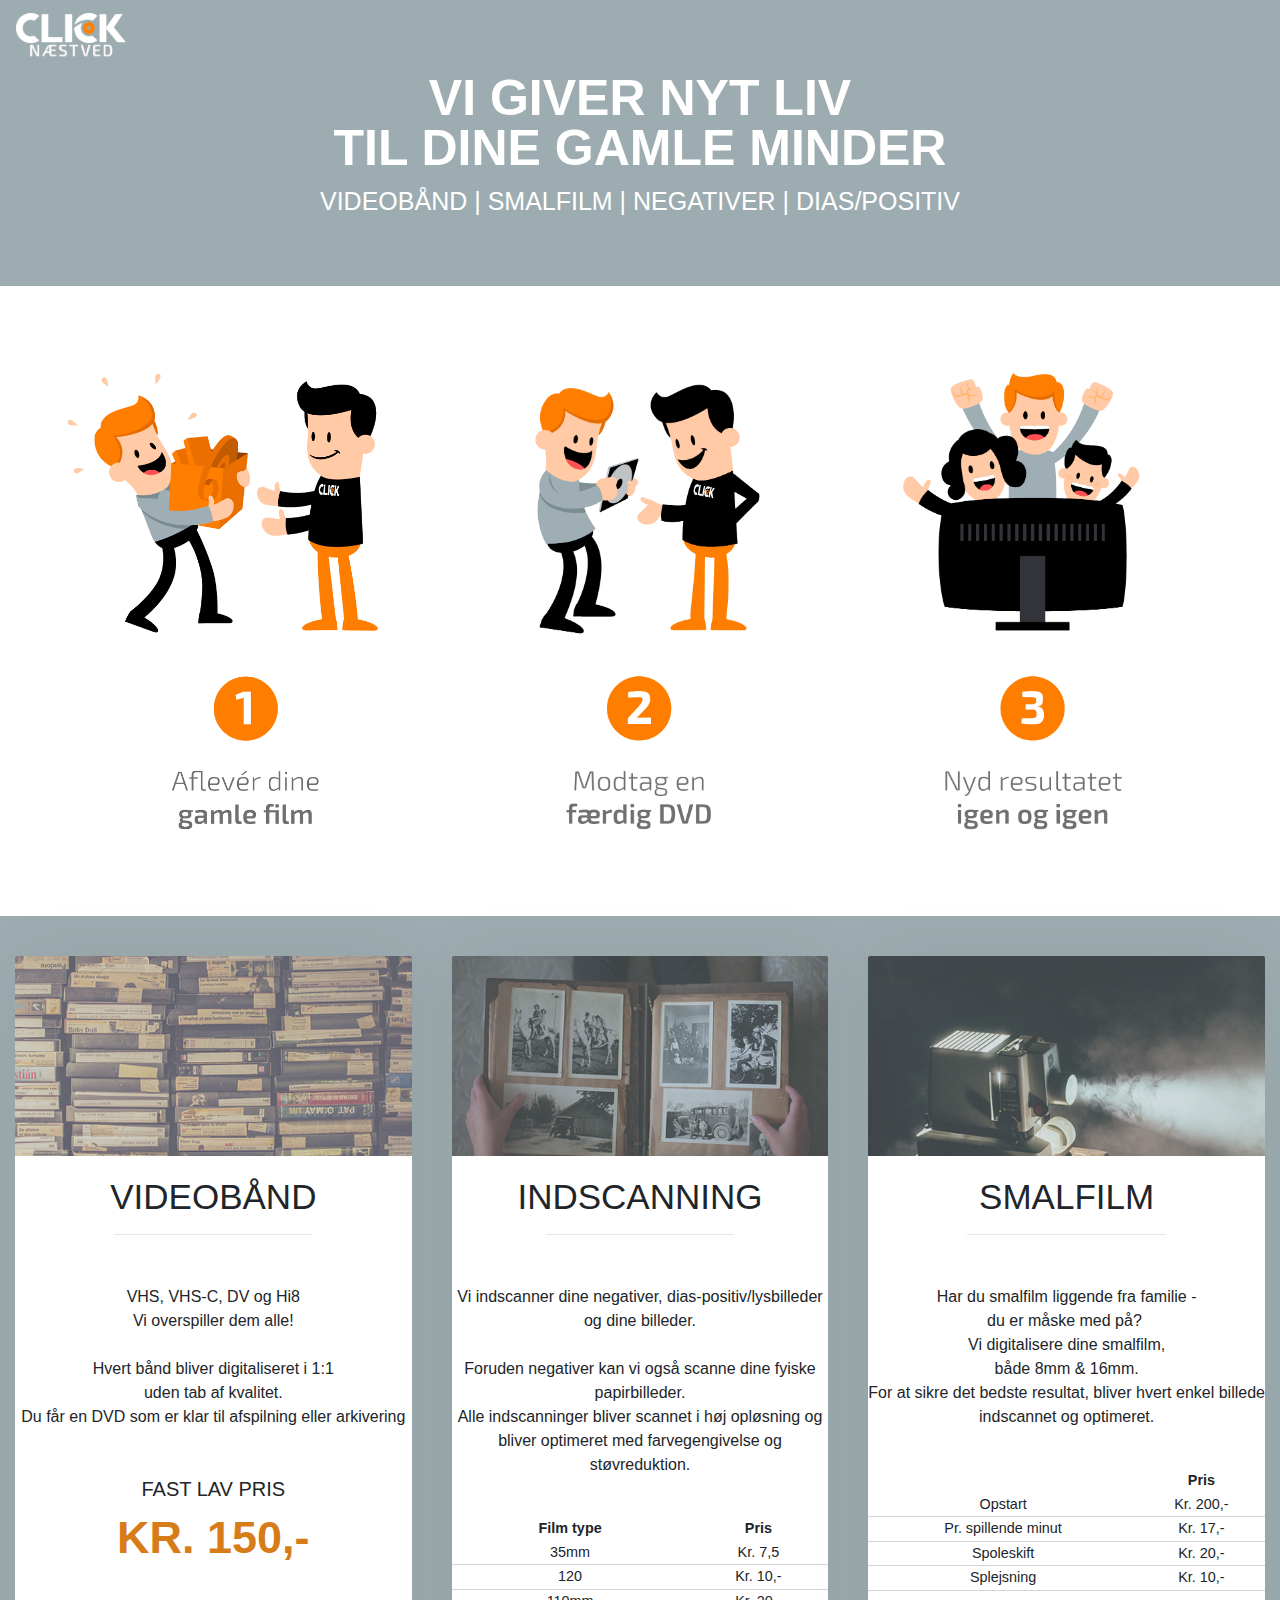
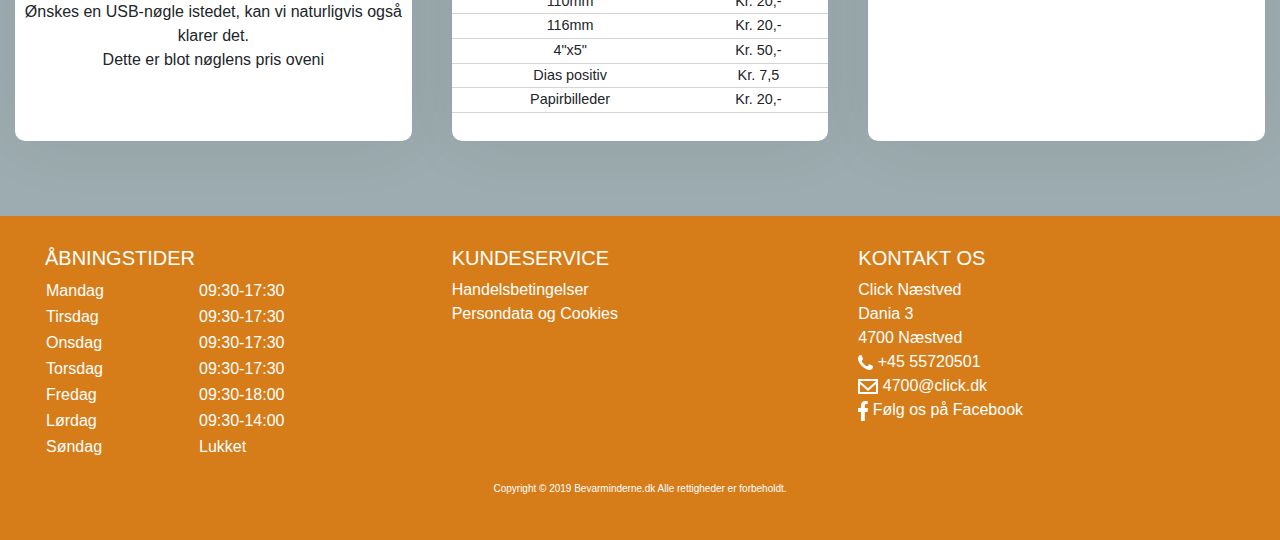
<file: index.html>
<!doctype html>
<html lang="en">
  <head>
    <!-- Required meta tags -->
    <meta charset="utf-8">
    <meta name="viewport" content="width=device-width, initial-scale=1, shrink-to-fit=no">
    <meta name="keywords" content="bevarminderne, bevar minderne, click næstved, click, click naestved, VHS, VHS-C, smalfilm, overspilning, digitalisering, minder,">
    <meta name="description" content="Bevarminderne ved Click Næstved, vi giver nyt liv, til dine gamle minder!">
    <meta name="author" content="Lasse Lykke">
    <!-- Bootstrap CSS -->
    <link rel="stylesheet" href="https://maxcdn.bootstrapcdn.com/bootstrap/4.0.0/css/bootstrap.min.css" integrity="sha384-Gn5384xqQ1aoWXA+058RXPxPg6fy4IWvTNh0E263XmFcJlSAwiGgFAW/dAiS6JXm" crossorigin="anonymous">
    <link rel="stylesheet" type="text/css" href="main.css">
    <link href="https://fonts.googleapis.com/css?family=Exo+2" rel="stylesheet">
    <title>Bevarminderne.dk</title>
  </head>
  <body>

<!-- Navbar -->
  <div class="navbar">
    <nav class="navbar navbar-expand-xs navbar-dark fixed-top">
      <a class="navbar-brand" href="#">
    <img src="/images/click-neg-logo.png" class="navbar-logo" alt="logo"> </a>
  </div>
</nav>


<!-- CTA -->
<div class="jumbotron">
  <p id="head1">Vi giver nyt liv<br>til dine gamle minder</p>
  <p id="head2">Videobånd | Smalfilm | Negativer | Dias/positiv</p>
</div>

<!-- Så nemt er det -->
<div class="midtconsol">
    <div class="row">
      <div class="col-xs-4 col-sm-4 col-md-4 col-lg-4">
        <img src="/images/saa_nemt_er_det_1.png" class="sånemterdet">
      </div>
      <div class="col-xs-4 col-sm-4 col-md-4 col-lg-4">
        <img src="/images/saa_nemt_er_det_2.png" class="sånemterdet">
      </div>
      <div class="col-xs-4 col-sm-4 col-md-4 col-lg-4">
        <img src="/images/saa_nemt_er_det_3.png" class="sånemterdet">
      </div>
    </div>
</div>

<div class="container-product">
  <div class="row">
    <div class="col-xs-12 col-sm-4 col-md-4 col-lg-4">
      <div class="card1">
        <div class="banner-vhs">
        </div>
        <h3>Videobånd</h3>
        <hr>
        <p id="card">VHS, VHS-C, DV og Hi8<br>
          <strong>Vi overspiller dem alle!<br><br></strong>
          Hvert bånd bliver digitaliseret i 1:1 <br>uden tab af kvalitet.<br>
          Du får en DVD som er klar til afspilning eller arkivering</p><br>
            <p id="storpris1">fast lav Pris</p>
            <p id="båndpris">Kr. 150,-</p><br>
            <p id="card"> Ønskes en USB-nøgle istedet, kan vi naturligvis også klarer det. <br>Dette er blot nøglens pris oveni</p>
      </div>
    </div>
      <div class="col-xs-12 col-sm-4 col-md-4 col-lg-4">
        <div class="card2">
          <div class="banner-indscanning">
          </div>
          <h3>Indscanning</h3>
          <hr>
          <p id="card">Vi indscanner dine negativer, dias-positiv/lysbilleder og dine billeder.<br><br>
            Foruden negativer kan vi også scanne dine fyiske papirbilleder.<br>
            Alle indscanninger bliver scannet i høj opløsning og bliver optimeret med farvegengivelse og støvreduktion.</p>
            <table class="tablecard"
                <tr>
                  <th>Film type</th>
                  <th>Pris</th>
                </tr>
                <tr>
                  <td>35mm</td>
                  <td>Kr. 7,5</td>
                </tr>
                <tr>
                  <td>120</td>
                  <td>Kr. 10,-</td>
                </tr>
                <tr>
                  <td>110mm</td>
                  <td>Kr. 20,-</td>
                </tr>
                <tr>
                  <td>116mm</td>
                  <td>Kr. 20,-</td>
                </tr>
                <tr>
                  <td>4"x5"</td>
                  <td>Kr. 50,-</td>
                </tr>
                <tr>
                  <td>Dias positiv</td>
                  <td>Kr. 7,5</td>
                </tr>
                <tr>
                  <td>Papirbilleder</td>
                  <td>Kr. 20,-</td>
                </tr>
              </table>
      </div>
    </div>
        <div class="col-xs-12 col-sm-4 col-md-4 col-lg-4">
      <div class="card3">
        <div class="banner-smalfilm">
        </div>
        <h3>Smalfilm</h3>
        <hr>
        <p id="card">Har du smalfilm liggende fra familie - <br>du er måske med på?  <br>
        Vi digitalisere dine smalfilm, <br>både 8mm & 16mm. <br>
        For at sikre det bedste resultat, bliver hvert enkel billede indscannet og optimeret.</p>
        <table class="tablecard">
          <thead>
          <tr>
            <th></th>
            <th>Pris</th>
          </tr>
        </thead>
        <tbody>
          <tr>
            <td>Opstart</td>
            <td>Kr. 200,-</td>
          </tr>
          <tr>
            <td>Pr. spillende minut</td>
            <td>Kr. 17,-</td>
          </tr>
          <tr>
            <td>Spoleskift</td>
            <td>Kr. 20,-</td>
          </tr>
          <tr>
            <td>Splejsning</td>
            <td>Kr. 10,-</td>
          </tr>
        </tbody>
          </table>
        </div>
      </div>
    </div>
  </div>

<!-- Footer -->
<div class="container-fluid-footer">
  <div class="row">
    <div class="col-xs-12 col-sm-4 col-md-4 col-lg-4">
      <h5>Åbningstider</h5>
      <table>
        <tr>
          <td>Mandag</td>
          <td>09:30-17:30</td>
        </tr>
        <tr>
          <td>Tirsdag</td>
          <td>09:30-17:30</td>
        </tr>
        <tr>
          <td>Onsdag</td>
          <td>09:30-17:30</td>
        </tr>
        <tr>
          <td>Torsdag</td>
          <td>09:30-17:30</td>
        </tr>
        <tr>
          <td>Fredag</td>
          <td>09:30-18:00</td>
        </tr>
        <tr>
          <td>Lørdag</td>
          <td>09:30-14:00</td>
        </tr>
        <tr>
          <td>Søndag</td>
          <td>Lukket</td>
        </tr>
      </table>
    </div>
    <div class="col-xs-12 col-sm-4 col-md-4 col-lg-4">
      <h5>Kundeservice</h5>
      <!--<a href="omos.html">Om os</a><br>-->
      <a href="handelsbetingelser.html">Handelsbetingelser</a><br>
      <a href="persondata.html">Persondata og Cookies</a>
    </div>
    <div class="col-xs-12 col-sm-4 col-md-4 col-lg-4">
      <h5>Kontakt os</h5>
      <p>Click Næstved<br>
        Dania 3<br>
        4700 Næstved<br>
        <img src="/images/call.svg"> +45 55720501<br>
        <img src="/images/email.svg"> <a href="mailto:4700@click.dk" target_blank> 4700@click.dk<br>
        <img src="/images/facebook.svg"> <a href="http://facebook.com/4700click" target="_blank">Følg os på Facebook</a></p>
    </div>
  </div>
  <br><p id="Copyright">Copyright © 2019 Bevarminderne.dk Alle rettigheder er forbeholdt.</p>
</div>









    <!-- Optional JavaScript -->
    <!-- jQuery first, then Popper.js, then Bootstrap JS -->
    <script src="https://code.jquery.com/jquery-3.2.1.slim.min.js" integrity="sha384-KJ3o2DKtIkvYIK3UENzmM7KCkRr/rE9/Qpg6aAZGJwFDMVNA/GpGFF93hXpG5KkN" crossorigin="anonymous"></script>
    <script src="https://cdnjs.cloudflare.com/ajax/libs/popper.js/1.12.9/umd/popper.min.js" integrity="sha384-ApNbgh9B+Y1QKtv3Rn7W3mgPxhU9K/ScQsAP7hUibX39j7fakFPskvXusvfa0b4Q" crossorigin="anonymous"></script>
    <script src="https://maxcdn.bootstrapcdn.com/bootstrap/4.0.0/js/bootstrap.min.js" integrity="sha384-JZR6Spejh4U02d8jOt6vLEHfe/JQGiRRSQQxSfFWpi1MquVdAyjUar5+76PVCmYl" crossorigin="anonymous"></script>
  </body>
</html>
</file>
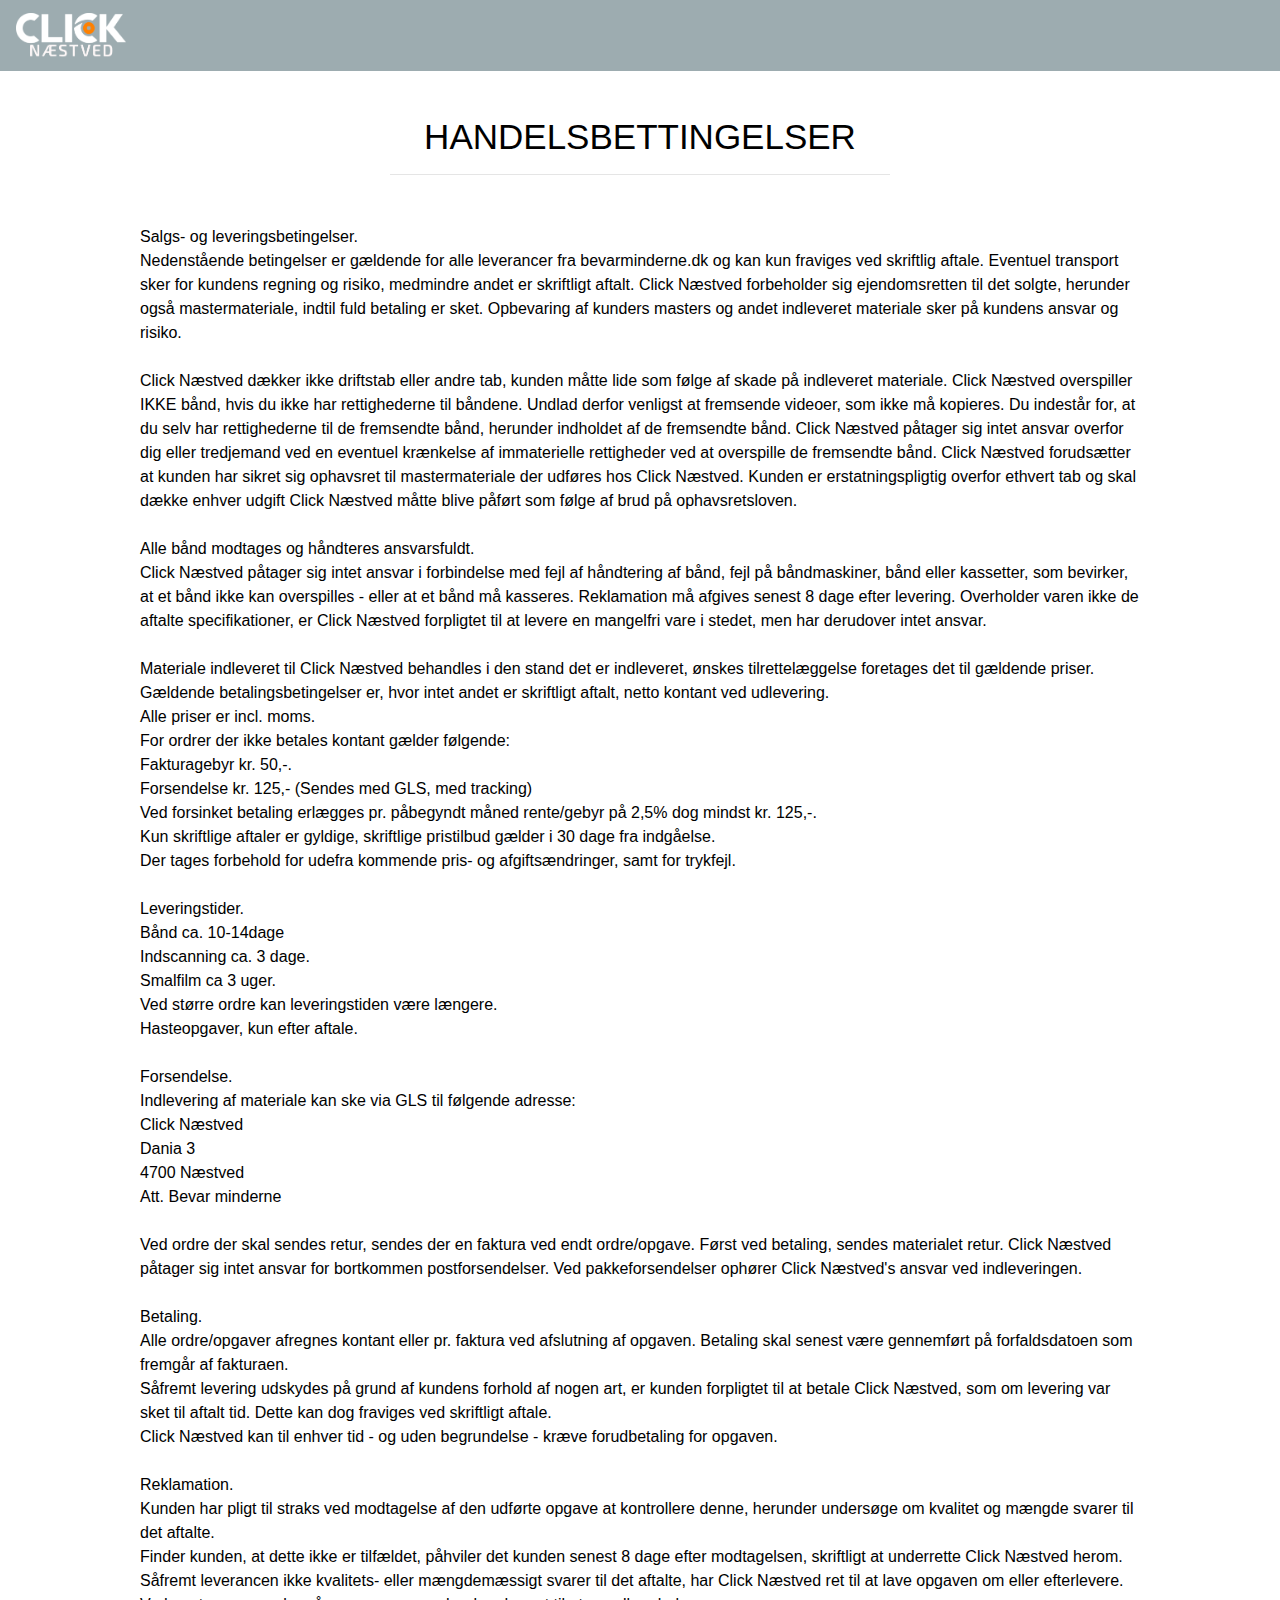
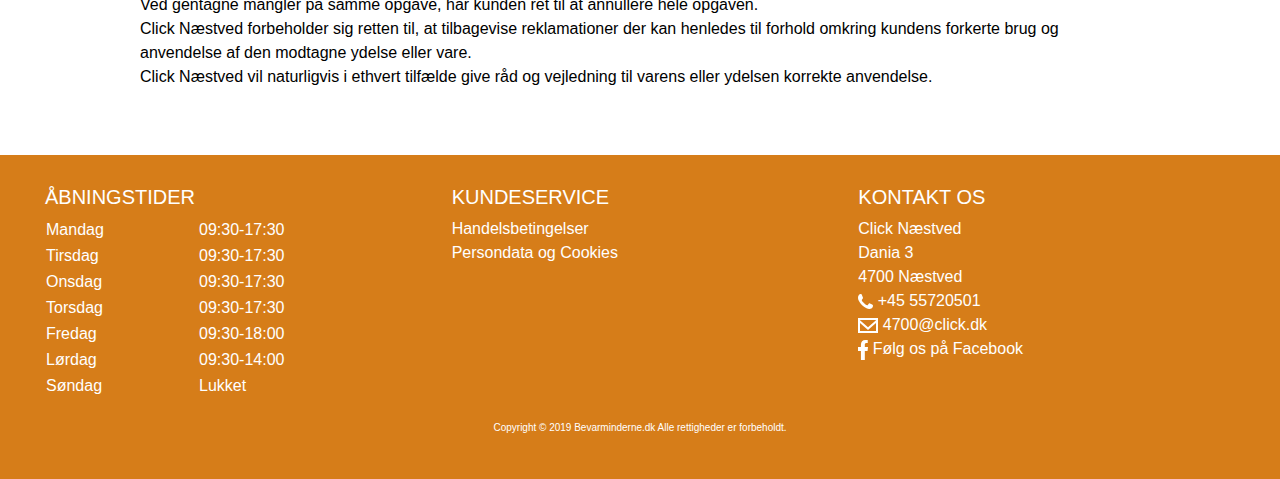
<file: handelsbetingelser.html>
<!doctype html>
<html lang="en">
  <head>
    <!-- Required meta tags -->
    <meta charset="utf-8">
    <meta name="viewport" content="width=device-width, initial-scale=1, shrink-to-fit=no">
    <meta name="keywords" content="bevarminderne, bevar minderne, click næstved, click, click naestved, VHS, VHS-C, smalfilm, overspilning, digitalisering, minder,">
     <meta name="description" content="Bevarminderne ved Click Næstved, vi giver nyt liv, til dine gamle minder!">
    <meta name="author" content="Lasse Lykke">

    <!-- Bootstrap CSS -->
    <link rel="stylesheet" href="https://maxcdn.bootstrapcdn.com/bootstrap/4.0.0/css/bootstrap.min.css" integrity="sha384-Gn5384xqQ1aoWXA+058RXPxPg6fy4IWvTNh0E263XmFcJlSAwiGgFAW/dAiS6JXm" crossorigin="anonymous">
    <link rel="stylesheet" type="text/css" href="main.css">
    <link href="https://fonts.googleapis.com/css?family=Exo+2" rel="stylesheet">
    <title>Handelsbetingelser - Bevarminderne.dk</title>
  </head>
  <body>

<!-- Navbar -->
  <div class="navbar">
    <nav class="navbar navbar-expand-xs navbar-dark fixed-top">
      <a class="navbar-brand" href="index.html">
    <img src="/images/click-neg-logo.png" width="110" height="45" class="d-inline-block align-top" alt="logo"></a>
  </div>
</nav>

  <div class="text-container">
    <h3>Handelsbettingelser</h3>
    <hr>
    <p><strong>Salgs- og leveringsbetingelser.</strong><br>
      Nedenstående betingelser er gældende for alle leverancer fra bevarminderne.dk og kan kun fraviges ved skriftlig aftale.
      Eventuel transport sker for kundens regning og risiko, medmindre andet er skriftligt aftalt.
      Click Næstved forbeholder sig ejendomsretten til det solgte, herunder også mastermateriale, indtil fuld betaling er sket.
      Opbevaring af kunders masters og andet indleveret materiale sker på kundens ansvar og risiko.<br><br>

      Click Næstved dækker ikke driftstab eller andre tab, kunden måtte lide som følge af skade på indleveret materiale.
      Click Næstved overspiller IKKE bånd, hvis du ikke har rettighederne til båndene.
      Undlad derfor venligst at fremsende videoer, som ikke må kopieres.
      Du indestår for, at du selv har rettighederne til de fremsendte bånd, herunder indholdet af de fremsendte bånd.
      Click Næstved påtager sig intet ansvar overfor dig eller tredjemand ved en eventuel krænkelse af immaterielle rettigheder ved at overspille de fremsendte bånd.
      Click Næstved forudsætter at kunden har sikret sig ophavsret til mastermateriale der udføres hos Click Næstved.
      Kunden er erstatningspligtig overfor ethvert tab og skal dække enhver udgift Click Næstved måtte blive påført som følge af brud på ophavsretsloven.<br><br>

      Alle bånd modtages og håndteres ansvarsfuldt.<br>
      Click Næstved påtager sig intet ansvar i forbindelse med fejl af håndtering af bånd, fejl på båndmaskiner, bånd eller kassetter, som bevirker, at et bånd ikke kan overspilles - eller at et bånd må kasseres.
      Reklamation må afgives senest 8 dage efter levering. Overholder varen ikke de aftalte specifikationer, er Click Næstved forpligtet til at levere en mangelfri vare i stedet, men har derudover intet ansvar.<br><br>

      Materiale indleveret til Click Næstved behandles i den stand det er indleveret, ønskes tilrettelæggelse foretages det til gældende priser.<br>

      Gældende betalingsbetingelser er, hvor intet andet er skriftligt aftalt, netto kontant ved udlevering.<br>
      Alle priser er incl. moms.<br>
      For ordrer der ikke betales kontant gælder følgende:<br>
      Fakturagebyr kr. 50,-.<br>
      Forsendelse kr. 125,- (Sendes med GLS, med tracking)<br>
      Ved forsinket betaling erlægges pr. påbegyndt måned rente/gebyr på 2,5% dog mindst kr. 125,-.<br>
      Kun skriftlige aftaler er gyldige, skriftlige pristilbud gælder i 30 dage fra indgåelse.<br>
      Der tages forbehold for udefra kommende pris- og afgiftsændringer, samt for trykfejl.<br><br>

      <strong>Leveringstider.</strong> <br>Bånd ca. 10-14dage<br>
      Indscanning ca. 3 dage.<br>
      Smalfilm ca 3 uger.<br>
      Ved større ordre kan leveringstiden være længere.<br>
      Hasteopgaver, kun efter aftale.<br><br>

      <strong>Forsendelse.</strong><br>
      Indlevering af materiale kan ske via GLS til følgende adresse: <br>
      Click Næstved <br>
      Dania 3<br>
      4700 Næstved<br>
      Att. Bevar minderne<br><br>

      Ved ordre der skal sendes retur, sendes der en faktura ved endt ordre/opgave. Først ved betaling, sendes materialet retur.
      Click Næstved påtager sig intet ansvar for bortkommen postforsendelser. Ved pakkeforsendelser ophører Click Næstved's ansvar ved indleveringen.<br><br>

      <strong>Betaling.</strong><br>
      Alle ordre/opgaver afregnes kontant eller pr. faktura ved afslutning af opgaven. Betaling skal senest være gennemført på forfaldsdatoen som fremgår af fakturaen.<br>
      Såfremt levering udskydes på grund af kundens forhold af nogen art, er kunden forpligtet til at betale Click Næstved, som om levering var sket til aftalt tid. Dette kan dog fraviges ved skriftligt aftale.<br>
      Click Næstved kan til enhver tid - og uden begrundelse - kræve forudbetaling for opgaven.<br><br>

      <strong>Reklamation.</strong><br>
      Kunden har pligt til straks ved modtagelse af den udførte opgave at kontrollere denne, herunder undersøge om kvalitet og mængde svarer til det aftalte.<br>
      Finder kunden, at dette ikke er tilfældet, påhviler det kunden senest 8 dage efter modtagelsen, skriftligt at underrette Click Næstved herom.<br>

      Såfremt leverancen ikke kvalitets- eller mængdemæssigt svarer til det aftalte, har Click Næstved ret til at lave opgaven om eller efterlevere.<br>
      Ved gentagne mangler på samme opgave, har kunden ret til at annullere hele opgaven.<br>

      Click Næstved forbeholder sig retten til, at tilbagevise reklamationer der kan henledes til forhold omkring kundens forkerte brug og anvendelse af den modtagne ydelse eller vare.<br>
      Click Næstved vil naturligvis i ethvert tilfælde give råd og vejledning til varens eller ydelsen korrekte anvendelse.<br>
    </p>
  </div>

  <!-- Footer -->
  <div class="container-fluid-footer">
    <div class="row">
      <div class="col-xs-12 col-sm-4 col-md-4 col-lg-4">
        <h5>Åbningstider</h5>
        <table>
          <tr>
            <td>Mandag</td>
            <td>09:30-17:30</td>
          </tr>
          <tr>
            <td>Tirsdag</td>
            <td>09:30-17:30</td>
          </tr>
          <tr>
            <td>Onsdag</td>
            <td>09:30-17:30</td>
          </tr>
          <tr>
            <td>Torsdag</td>
            <td>09:30-17:30</td>
          </tr>
          <tr>
            <td>Fredag</td>
            <td>09:30-18:00</td>
          </tr>
          <tr>
            <td>Lørdag</td>
            <td>09:30-14:00</td>
          </tr>
          <tr>
            <td>Søndag</td>
            <td>Lukket</td>
          </tr>
        </table>
      </div>
      <div class="col-xs-12 col-sm-4 col-md-4 col-lg-4">
        <h5>Kundeservice</h5>
        <!--<a href="omos.html">Om os</a><br>-->
        <a href="handelsbetingelser.html">Handelsbetingelser</a><br>
        <a href="persondata.html">Persondata og Cookies</a>
      </div>
      <div class="col-xs-12 col-sm-4 col-md-4 col-lg-4">
        <h5>Kontakt os</h5>
        <p>Click Næstved<br>
          Dania 3<br>
          4700 Næstved<br>
          <img src="/images/call.svg"> +45 55720501<br>
          <img src="/images/email.svg"> 4700@click.dk<br>
          <img src="/images/facebook.svg"> <a href="http://facebook.com/4700click">Følg os på Facebook</a></p>
      </div>
    </div>
    <br><p id="Copyright">Copyright © 2019 Bevarminderne.dk Alle rettigheder er forbeholdt.</p>
  </div>




    <!-- Optional JavaScript -->
    <!-- jQuery first, then Popper.js, then Bootstrap JS -->
    <script src="https://code.jquery.com/jquery-3.2.1.slim.min.js" integrity="sha384-KJ3o2DKtIkvYIK3UENzmM7KCkRr/rE9/Qpg6aAZGJwFDMVNA/GpGFF93hXpG5KkN" crossorigin="anonymous"></script>
    <script src="https://cdnjs.cloudflare.com/ajax/libs/popper.js/1.12.9/umd/popper.min.js" integrity="sha384-ApNbgh9B+Y1QKtv3Rn7W3mgPxhU9K/ScQsAP7hUibX39j7fakFPskvXusvfa0b4Q" crossorigin="anonymous"></script>
    <script src="https://maxcdn.bootstrapcdn.com/bootstrap/4.0.0/js/bootstrap.min.js" integrity="sha384-JZR6Spejh4U02d8jOt6vLEHfe/JQGiRRSQQxSfFWpi1MquVdAyjUar5+76PVCmYl" crossorigin="anonymous"></script>
  </body>
</html>
</file>
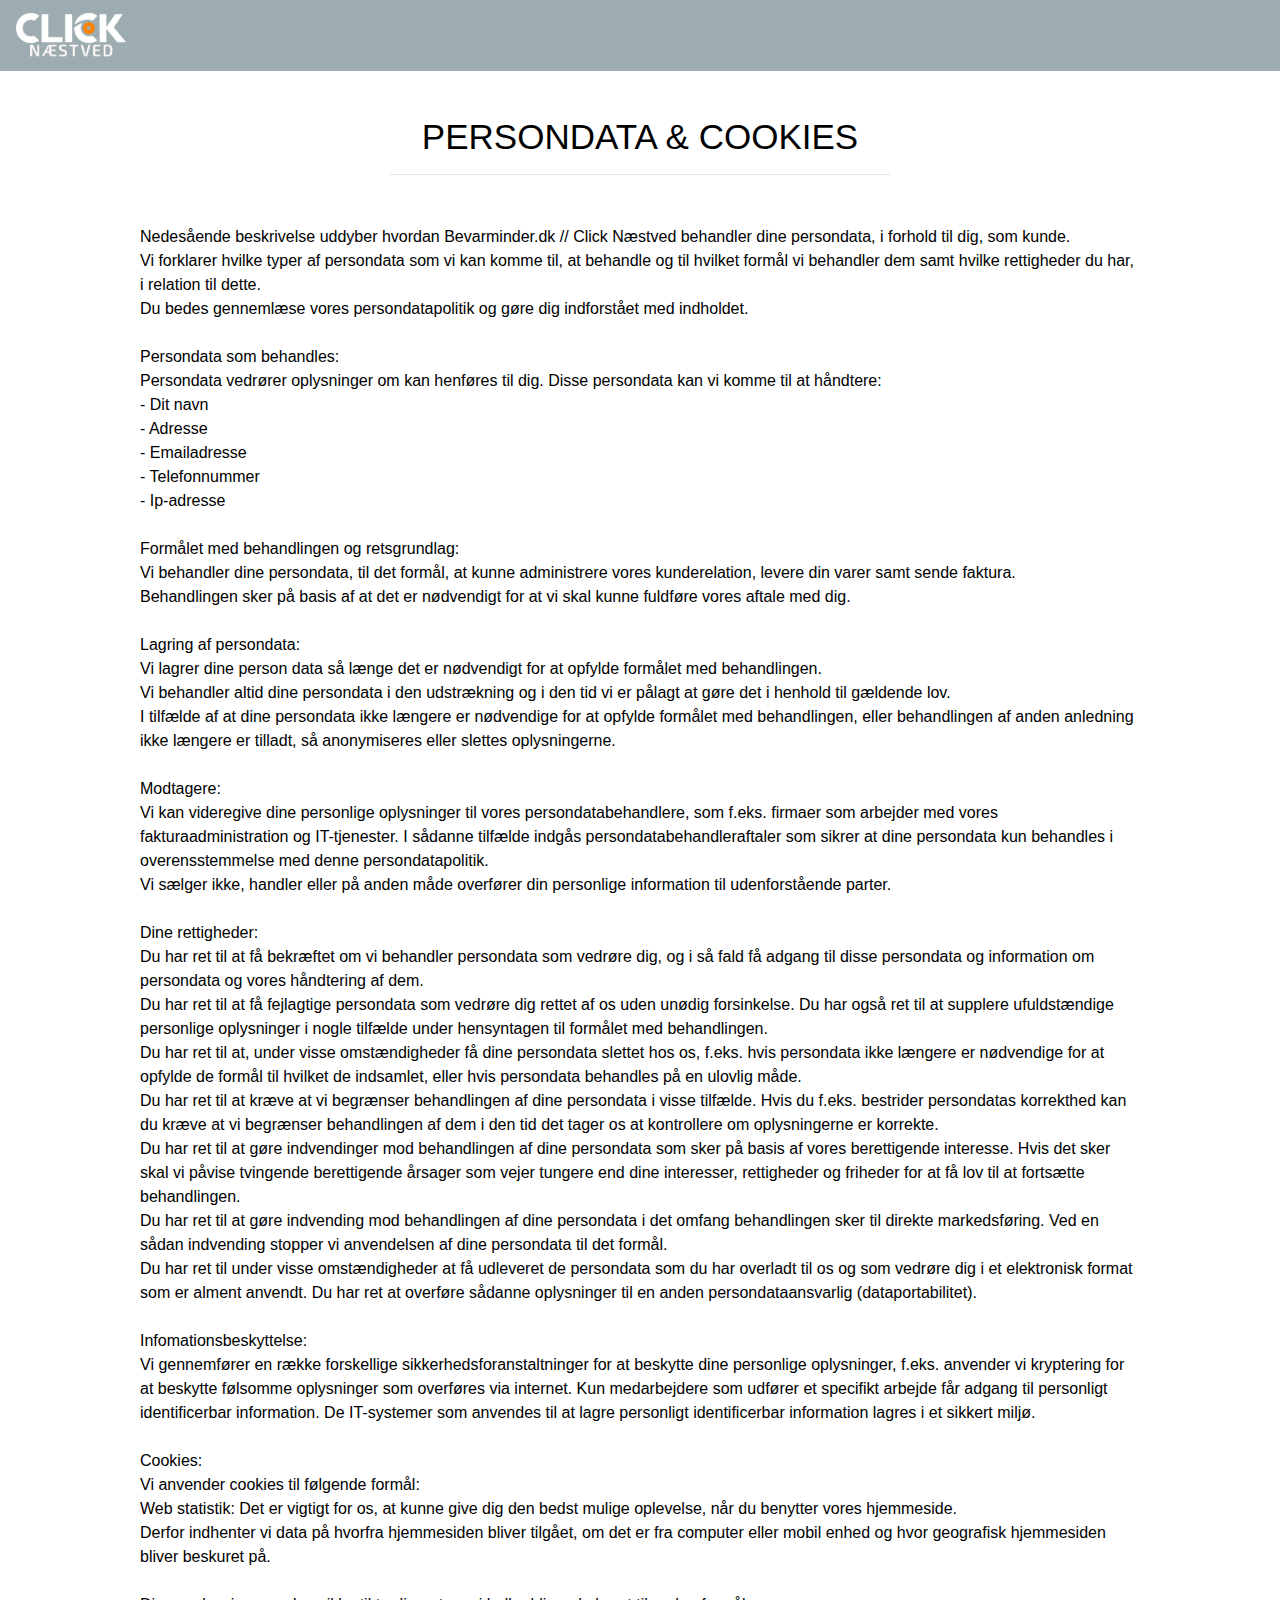
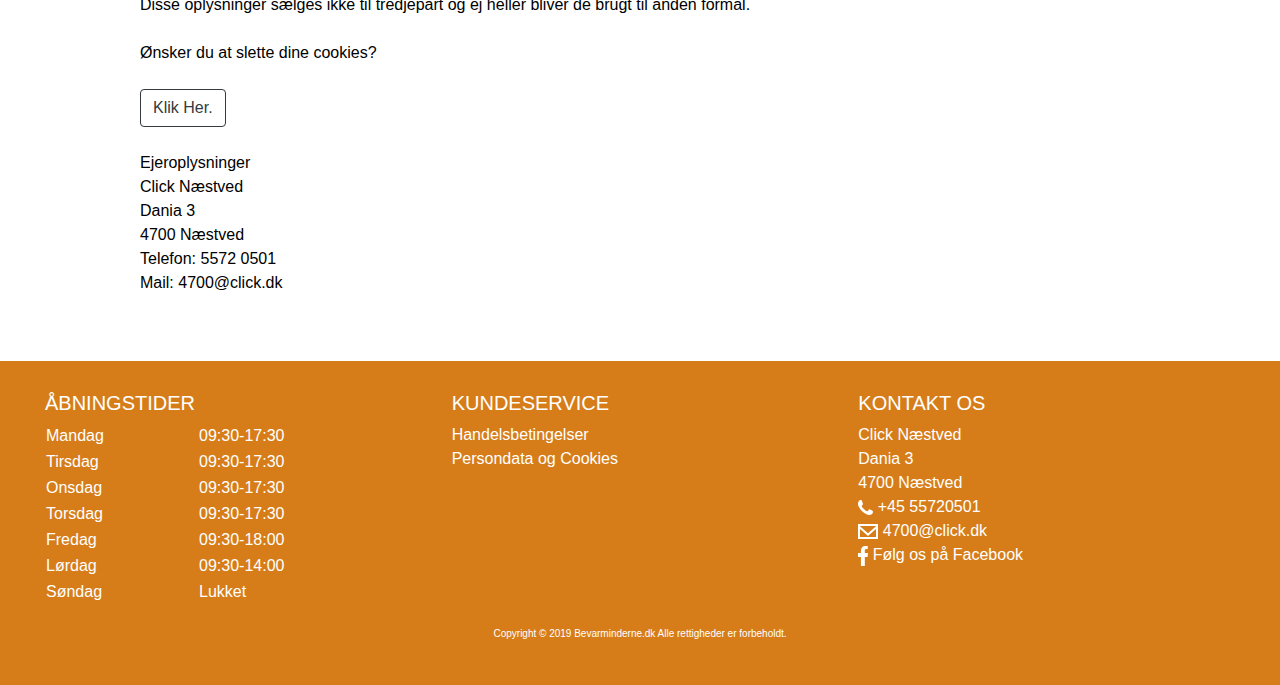
<file: persondata.html>
<!doctype html>
<html lang="en">
  <head>
    <!-- Required meta tags -->
    <meta charset="utf-8">
    <meta name="viewport" content="width=device-width, initial-scale=1, shrink-to-fit=no">
    <meta name="keywords" content="bevarminderne, bevar minderne, click næstved, click, click naestved, VHS, VHS-C, smalfilm, overspilning, digitalisering, minder,">
    <meta name="description" content="Bevarminderne ved Click Næstved, vi giver nyt liv, til dine gamle minder!">
    <meta name="author" content="Lasse Lykke">
    <!-- Bootstrap CSS -->
    <link rel="stylesheet" href="https://maxcdn.bootstrapcdn.com/bootstrap/4.0.0/css/bootstrap.min.css" integrity="sha384-Gn5384xqQ1aoWXA+058RXPxPg6fy4IWvTNh0E263XmFcJlSAwiGgFAW/dAiS6JXm" crossorigin="anonymous">
    <link rel="stylesheet" type="text/css" href="main.css">
    <link href="https://fonts.googleapis.com/css?family=Exo+2" rel="stylesheet">
    <title>Persondata - Bevarminderne.dk</title>
  </head>
  <body>

<!-- Navbar -->
  <div class="navbar">
    <nav class="navbar navbar-expand-xs navbar-dark fixed-top">
      <a class="navbar-brand" href="index.html">
    <img src="/images/click-neg-logo.png" class="navbar-logo" alt="logo"></a>
  </div>
</nav>

<div class="text-container">
    <h3>Persondata & Cookies</h3>
    <hr>
    <p>
      Nedesående beskrivelse uddyber hvordan Bevarminder.dk // Click Næstved behandler dine persondata, i forhold til dig, som kunde.<br>
      Vi forklarer hvilke typer af persondata som vi kan komme til, at behandle og til hvilket formål vi behandler dem samt hvilke rettigheder du har, i relation til dette.<br>
      Du bedes gennemlæse vores persondatapolitik og gøre dig indforstået med indholdet.<br><br>



      <strong>Persondata som behandles:</strong><br>
      Persondata vedrører oplysninger om kan henføres til dig. Disse persondata kan vi komme til at håndtere:<br>
      - Dit navn<br>
      - Adresse<br>
      - Emailadresse<br>
      - Telefonnummer<br>
      - Ip-adresse<br><br>

      <strong>Formålet med behandlingen og retsgrundlag:</strong><br>
      Vi behandler dine persondata, til det formål, at kunne administrere vores kunderelation, levere din varer samt sende faktura.<br>
      Behandlingen sker på basis af at det er nødvendigt for at vi skal kunne fuldføre vores aftale med dig.<br><br>

      <strong>Lagring af persondata:</strong><br>
      Vi lagrer dine person data så længe det er nødvendigt for at opfylde formålet med behandlingen.<br>
      Vi behandler altid dine persondata i den udstrækning og i den tid vi er pålagt at gøre det i henhold til gældende lov.<br>
      I tilfælde af at dine persondata ikke længere er nødvendige for at opfylde formålet med behandlingen, eller behandlingen af anden anledning ikke længere er tilladt, så anonymiseres eller slettes oplysningerne.<br><br>


      <strong>Modtagere:</strong><br>
      Vi kan videregive dine personlige oplysninger til vores persondatabehandlere, som f.eks. firmaer som arbejder med vores fakturaadministration og IT-tjenester.  I sådanne tilfælde indgås persondatabehandleraftaler som sikrer at dine persondata kun behandles i overensstemmelse med denne persondatapolitik.<br>
      Vi sælger ikke, handler eller på anden måde overfører din personlige information til udenforstående parter.<br><br>


      <strong>Dine rettigheder:</strong><br>
      Du har ret til at få bekræftet om vi behandler persondata som vedrøre dig, og i så fald få adgang til disse persondata og information om persondata og vores håndtering af dem.<br>
      Du har ret til at få fejlagtige persondata som vedrøre dig rettet af os uden unødig forsinkelse. Du har også ret til at supplere ufuldstændige personlige oplysninger i nogle tilfælde under hensyntagen til formålet med behandlingen.<br>
      Du har ret til at, under visse omstændigheder få dine persondata slettet hos os, f.eks. hvis persondata ikke længere er nødvendige for at opfylde de formål til hvilket de indsamlet, eller hvis persondata behandles på en ulovlig måde.<br>
      Du har ret til at kræve at vi begrænser behandlingen af dine persondata i visse tilfælde. Hvis du f.eks. bestrider persondatas korrekthed kan du kræve at vi begrænser behandlingen af dem i den tid det tager os at kontrollere om oplysningerne er korrekte.<br>
      Du har ret til at gøre indvendinger mod behandlingen af dine persondata som sker på basis af vores berettigende interesse. Hvis det sker skal vi påvise tvingende berettigende årsager som vejer tungere end dine interesser, rettigheder og friheder for at få lov til at fortsætte behandlingen.<br>
      Du har ret til at gøre indvending mod behandlingen af dine persondata i det omfang behandlingen sker til direkte markedsføring. Ved en sådan indvending stopper vi anvendelsen af dine persondata til det formål.<br>
      Du har ret til under visse omstændigheder at få udleveret de persondata som du har overladt til os og som vedrøre dig i et elektronisk format som er alment anvendt. Du har ret at overføre sådanne oplysninger til en anden persondataansvarlig (dataportabilitet).<br><br>

      <strong>Infomationsbeskyttelse:</strong><br>
      Vi gennemfører en række forskellige sikkerhedsforanstaltninger for at beskytte dine personlige oplysninger, f.eks. anvender vi kryptering for at beskytte følsomme oplysninger som overføres via internet. Kun medarbejdere som udfører et specifikt arbejde får adgang til personligt identificerbar information. De IT-systemer som anvendes til at lagre personligt identificerbar information lagres i et sikkert miljø.<br><br>


      <strong>Cookies:</strong><br>
      Vi anvender cookies til følgende formål:<br>
      Web statistik: Det er vigtigt for os, at kunne give dig den bedst mulige oplevelse, når du benytter vores hjemmeside.<br>
      Derfor indhenter vi data på hvorfra hjemmesiden bliver tilgået, om det er fra computer eller mobil enhed og hvor geografisk hjemmesiden bliver beskuret på.<br><br>

      Disse oplysninger sælges ikke til tredjepart og ej heller bliver de brugt til anden formål.<br><br>

      Ønsker du at slette dine cookies?<br><br>
      <a href="http://minecookies.org/cookiehandtering" target="_blank" class="btn btn-outline-dark btn-small" role="button">Klik Her.</a> <br><br>


      <strong>Ejeroplysninger</strong><br>
      Click Næstved <br>
      Dania 3 <br>
      4700 Næstved<br>
      Telefon: 5572 0501<br>
      Mail: 4700@click.dk<br>
    </p>
  </div>
</div>

<!-- Footer -->
<div class="container-fluid-footer">
  <div class="row">
    <div class="col-xs-12 col-sm-4 col-md-4 col-lg-4">
      <h5>Åbningstider</h5>
      <table>
        <tr>
          <td>Mandag</td>
          <td>09:30-17:30</td>
        </tr>
        <tr>
          <td>Tirsdag</td>
          <td>09:30-17:30</td>
        </tr>
        <tr>
          <td>Onsdag</td>
          <td>09:30-17:30</td>
        </tr>
        <tr>
          <td>Torsdag</td>
          <td>09:30-17:30</td>
        </tr>
        <tr>
          <td>Fredag</td>
          <td>09:30-18:00</td>
        </tr>
        <tr>
          <td>Lørdag</td>
          <td>09:30-14:00</td>
        </tr>
        <tr>
          <td>Søndag</td>
          <td>Lukket</td>
        </tr>
      </table>
    </div>
    <div class="col-xs-12 col-sm-4 col-md-4 col-lg-4">
      <h5>Kundeservice</h5>
      <!--<a href="omos.html">Om os</a><br>-->
      <a href="handelsbetingelser.html">Handelsbetingelser</a><br>
      <a href="persondata.html">Persondata og Cookies</a>
    </div>
    <div class="col-xs-12 col-sm-4 col-md-4 col-lg-4">
      <h5>Kontakt os</h5>
      <p>Click Næstved<br>
        Dania 3<br>
        4700 Næstved<br>
        <img src="/images/call.svg"> +45 55720501<br>
        <img src="/images/email.svg"> 4700@click.dk<br>
        <img src="/images/facebook.svg"> <a href="http://facebook.com/4700click">Følg os på Facebook</a></p>
    </div>
  </div>
  <br><p id="Copyright">Copyright © 2019 Bevarminderne.dk Alle rettigheder er forbeholdt.</p>
</div>



<!-- Optional JavaScript -->
<!-- jQuery first, then Popper.js, then Bootstrap JS -->
<script src="https://code.jquery.com/jquery-3.2.1.slim.min.js" integrity="sha384-KJ3o2DKtIkvYIK3UENzmM7KCkRr/rE9/Qpg6aAZGJwFDMVNA/GpGFF93hXpG5KkN" crossorigin="anonymous"></script>
<script src="https://cdnjs.cloudflare.com/ajax/libs/popper.js/1.12.9/umd/popper.min.js" integrity="sha384-ApNbgh9B+Y1QKtv3Rn7W3mgPxhU9K/ScQsAP7hUibX39j7fakFPskvXusvfa0b4Q" crossorigin="anonymous"></script>
<script src="https://maxcdn.bootstrapcdn.com/bootstrap/4.0.0/js/bootstrap.min.js" integrity="sha384-JZR6Spejh4U02d8jOt6vLEHfe/JQGiRRSQQxSfFWpi1MquVdAyjUar5+76PVCmYl" crossorigin="anonymous"></script>
</body>
</html>
</file>
<file: main.css>
html, body {
  height: 100%;
  margin: 0px;
  box-sizing: border-box;
  background-color: #fff;
  width: auto;
  scroll-behavior: smooth;
}

.navbar {
  background-color: rgb(157, 172, 176);
  font-family: 'Exo2', sans-serif;
  letter-spacing: 0.01em;
  text-transform: uppercase;
  font-weight: 600;
}

.navbar-logo {
  width: 110px;
  height: 45px;
  display: inline-block;
  align-content: top;
}

/* ==== Container ==== */
.jumbotron {
  height: 30vh;
  background-color: rgb(157, 172, 176);
  max-width: 100%;
  border-radius: 0px;
  background-size: cover;
  background-position: center;
  background-repeat: no-repeat;
  background-attachment: scroll;
  color: white;
  display: flex;
  flex-direction: column;
  justify-content: center;
  margin: 0px;
  align-items: center;
}

.midtconsol {
  height: 70vh;
  background-color: #ffffff;
  color: #000;
  padding: 50px;
  text-align: center;
  display: flex;
  flex-direction: column;
  justify-content: center;
  animation-name: midtconsol;
  animation-duration: 1.3s;
  animation-timing-function: ease-in-out;
  animation-delay: 1;
  animation-direction: normal;
  animation-fill-mode: forwards;
}

.sånemterdet {
  width: 100%;
  height: auto;
}


@keyframes midtconsol {
  0% {
    opacity: 0;
  }

  100% {
    opacity: 100;
  }
}

.container-product {
  padding-top: 20px;
  height: 100vh;
  /*background-color: rgb(214, 125, 25);*/
  background-color: rgb(157, 172, 176);
}

.card1 {
  background-color: #ffffff;
  height: 90%;
  width: 23,3%;
  padding-bottom: 100px;
  margin: 20px 0;
  border-radius: 10px;
  box-shadow: 0 1px 2px rgba(0,0,0,.02),0 2px 70px rgba(0,0,0,.06);
  transition: 300ms;
}

.card1:hover {
  transform: translate(-0px, -20px);
  transition: 0.3s transform;
}

.card2 {
  background-color: #ffffff;
  height: 90%;
  width: 23,3%;
  margin: 20px 10px;
  border-radius: 10px;
  box-shadow: 0 1px 2px rgba(0,0,0,.02),0 2px 70px rgba(0,0,0,.06);
  transition: 300ms;
}

.card2:hover {
  transform: translate(-0px, -20px);
  transition: 0.3s transform;
}

.card3 {
  background-color: #ffffff;
  height: 90%;
  width: 23,3%;
  margin: 20px 0;
  border-radius: 10px;
  box-shadow: 0 1px 2px rgba(0,0,0,.02),0 2px 70px rgba(0,0,0,.06);
  transition: 300ms;
}

.card3:hover {
  transform: translate(-0px, -20px);
  transition: 0.3s transform;
}

.banner-vhs {
  background-image: url(/images/vhs.jpg);
  background-size: cover;
  justify-content: center;
  display: flex;
  flex-direction: column;
  border-radius: 2px 2px 0px 0px;
  width: 100%;
  height: 200px;
  margin-bottom: 20px;
}

.banner-indscanning {
  background-image: url(/images/minder.jpg);
  background-size: cover;
  justify-content: center;
  display: flex;
  flex-direction: column;
  border-radius: 2px 2px 0px 0px;
  width: 100%;
  height: 200px;
  margin-bottom: 20px;
}

.banner-smalfilm {
  background-image: url(/images/smalfilm.jpg);
  background-size: cover;
  justify-content: center;
  display: flex;
  flex-direction: column;
  border-radius: 2px 2px 0px 0px;
  width: 100%;
  height: 200px;
  margin-bottom: 20px;
}

.container-fluid-footer {
  padding: 30px;
  height: auto;
  background-color: rgb(214, 125, 25);
  color: white;
}

.text-container {
  height: auto;
  background-color: #fff;
  color: #000;
  text-align: left;
  max-width: 1000px;
  padding-top: 100px;
  padding-bottom: 50px;
  margin: 0 auto;
}

.row {
  margin: 0 auto;
  max-width: 1500px;
}

.img-responsive {
  margin: 0 auto;
  max-width: 70%;
  padding: 0;
  display: block;
}



/* ==== Typografi ==== */

p {
  font-family: 'Exo2', sans-serif;
  font-weight: 200;
  line-height: 1,5;
  font-size: 1,25em;
}

h2 {
  font-size: 50px;
  text-align: center;
  font-family: 'Exo2', sans-serif;
  font-weight: 300;
  text-transform: uppercase;
}

h3 {
  text-align: center;
  font-family: 'Exo2', sans-serif;
  font-weight: 400;
  text-transform: uppercase;
  font-size: 35px;
}

h4 {
  font-family: 'Exo2', sans-serif;
  font-weight: 200;
  text-transform: uppercase;
  font-style: italic;
}

h5 {
  font-family: 'Exo2', sans-serif;
  text-transform: uppercase;
}

hr {
  width: 50%;
  margin-bottom: 50px;
}

table {
  font-family: 'Exo2', sans-serif;
  font-weight: 100;
  width: 100%;
  cursor: default;
}


.tablecard {
  border-collapse: collapse;
  font-family: 'Exo2', sans-serif;
  font-size: 0.9em;
  max-width: 1000px;
  border-radius: 5px 5px 0 0;
  margin-top: 40px;
  text-align: center;
}

.tablecard td {
  border-bottom: 1px solid #d4d4d4;
}


a {
  font-family: 'Exo2', sans-serif;
  color: #ffffff;
  text-decoration: none;
}

a:hover {
  color: #000000;
  text-decoration: none;
}

#card {
  font-family: 'Exo2', sans-serif;
  font-weight: 200;
  line-height: 1,5;
  font-size: 1,25em;
  text-align: center;
}


#head1 {
  font-family: 'Exo2', sans-serif;
  font-weight: bold;
  line-height: 1;
  font-size: 50px;
  text-align: center;
  text-transform: uppercase;
}

#head2 {
  font-family: 'Exo2', sans-serif;
  font-weight: 100;
  line-height: 1;
  font-size: 25px;
  text-align: center;
  text-transform: uppercase;
}

#storpris1 {
  font-weight: 300;
  text-transform: uppercase;
  font-size: 20px;
  text-align: center;
  line-height: 1;
  padding-top: 10px;
}

#båndpris {
  font-weight: 600;
  text-transform: uppercase;
  font-size: 45px;
  text-align: center;
  line-height: 1;
  color: rgb(214, 125, 25);
}

#Copyright {
  font-family: 'Exo2',sans-serif;
  font-weight: 100;
  line-height: 1;
  font-size: 10px;
  text-align: center;
}


/* ==== MEDIA Query ==== */

/* Large Devices, Wide Screens */
@media only screen and (max-width : 1200px) {
  html, body {
    height: 100%;
    margin: 0px;
    box-sizing: border-box;
    background-color: #fff;
    width: auto;
    scroll-behavior: smooth;
  }

  .navbar {
    background-color: rgb(157, 172, 176);
    font-family: 'Exo2', sans-serif;
    letter-spacing: 0.01em;
    text-transform: uppercase;
    font-weight: 600;
  }

  .navbar-logo {
    width: 110px;
    height: 45px;
    display: inline-block;
    align-content: top;
  }

  /* ==== Container ==== */
  .jumbotron {
    height: 40vh;
    background-color: rgb(157, 172, 176);
    max-width: 100%;
    border-radius: 0px;
    background-size: cover;
    background-position: center;
    background-repeat: no-repeat;
    background-attachment: scroll;
    color: white;
    display: flex;
    flex-direction: column;
    justify-content: center;
    margin: 0px;
    align-items: center;
  }

  .midtconsol {
    height: 50vh;
    background-color: #ffffff;
    color: #000;
    padding: 50px;
    text-align: center;
    display: flex;
    flex-direction: column;
    justify-content: center;
    animation-name: midtconsol;
    animation-duration: 1.3s;
    animation-timing-function: ease-in-out;
    animation-delay: 1;
    animation-direction: normal;
    animation-fill-mode: forwards;
  }

  .sånemterdet {
    width: 100%;
    height: auto;
  }


  @keyframes midtconsol {
    0% {
      opacity: 0;
    }

    100% {
      opacity: 100;
    }
  }

  .container-product {
    padding: 40px;
    height: auto;
    /*background-color: rgb(214, 125, 25);*/
    background-color: rgb(157, 172, 176);
  }

  .card1 {
    background-color: #ffffff;
    height: 100%;
    width: 33,3%;
    padding-bottom: 120px;
    margin: 20px 0;
    border-radius: 10px;
    box-shadow: 0 1px 2px rgba(0,0,0,.02),0 2px 70px rgba(0,0,0,.06);
    transition: 300ms;
  }

  .card1:hover {
    transform: translate(-0px, -20px);
    transition: 0.3s transform;
  }

  .card2 {
    background-color: #ffffff;
    height: 100%;
    width: 33,3%;
    margin: 20px 0;
    border-radius: 10px;
    box-shadow: 0 1px 2px rgba(0,0,0,.02),0 2px 70px rgba(0,0,0,.06);
    transition: 300ms;
  }

  .card2:hover {
    transform: translate(-0px, -20px);
    transition: 0.3s transform;
  }

  .card3 {
    background-color: #ffffff;
    height: 100%;
    width: 33,3%;
    margin: 20px 0;
    border-radius: 10px;
    box-shadow: 0 1px 2px rgba(0,0,0,.02),0 2px 70px rgba(0,0,0,.06);
    transition: 300ms;
  }

  .card3:hover {
    transform: translate(-0px, -20px);
    transition: 0.3s transform;
  }

  .banner-vhs {
    background-image: url(/images/vhs.jpg);
    background-size: cover;
    justify-content: center;
    display: flex;
    flex-direction: column;
    border-radius: 2px 2px 0px 0px;
    width: 100%;
    height: 200px;
    margin-bottom: 20px;
  }

  .banner-indscanning {
    background-image: url(/images/minder.jpg);
    background-size: cover;
    justify-content: center;
    display: flex;
    flex-direction: column;
    border-radius: 2px 2px 0px 0px;
    width: 100%;
    height: 200px;
    margin-bottom: 20px;
  }

  .banner-smalfilm {
    background-image: url(/images/smalfilm.jpg);
    background-size: cover;
    justify-content: center;
    display: flex;
    flex-direction: column;
    border-radius: 2px 2px 0px 0px;
    width: 100%;
    height: 200px;
    margin-bottom: 20px;
  }

  .container-fluid-footer {
    padding: 30px;
    height: auto;
    background-color: rgb(214, 125, 25);
    color: white;
    text-align: center;
  }

  .text-container {
    height: auto;
    background-color: #fff;
    color: #000;
    text-align: left;
    max-width: 1000px;
    padding-top: 100px;
    padding-bottom: 50px;
    margin: 0 auto;
  }

  .row {
    margin: 0 auto;
    max-width: 1024px;
  }

  .img-responsive {
    margin: 0 auto;
    max-width: 70%;
    padding: 0;
    display: block;
  }



  /* ==== Typografi ==== */

  p {
    font-family: 'Exo2', sans-serif;
    font-weight: 200;
    line-height: 1,5;
    font-size: 1,25em;
  }

  h2 {
    font-size: 50px;
    text-align: center;
    font-family: 'Exo2', sans-serif;
    font-weight: 300;
    text-transform: uppercase;
  }

  h3 {
    text-align: center;
    font-family: 'Exo2', sans-serif;
    font-weight: 400;
    text-transform: uppercase;
    font-size: 30px;
  }

  h4 {
    font-family: 'Exo2', sans-serif;
    font-weight: 200;
    text-transform: uppercase;
    font-style: italic;
  }

  h5 {
    font-family: 'Exo2', sans-serif;
    text-transform: uppercase;
  }

  hr {
    width: 50%;
    margin-bottom: 40px;
  }

  table {
    font-family: 'Exo2', sans-serif;
    font-weight: 100;
    width: 100%;
    cursor: default;
  }


  .tablecard {
    border-collapse: collapse;
    font-family: 'Exo2', sans-serif;
    font-size: 0.9em;
    max-width: 1000px;
    border-radius: 5px 5px 0 0;
    margin-top: 40px;
    text-align: center;
  }

  .tablecard td {
    border-bottom: 1px solid #d4d4d4;
  }


  a {
    font-family: 'Exo2', sans-serif;
    color: #ffffff;
    text-decoration: none;
  }

  a:hover {
    color: #000000;
    text-decoration: none;
  }

  #card {
    font-family: 'Exo2', sans-serif;
    font-weight: 200;
    line-height: 1,5;
    font-size: 1,25em;
    text-align: center;
  }


  #head1 {
    font-family: 'Exo2', sans-serif;
    font-weight: bold;
    line-height: 1;
    font-size: 50px;
    text-align: center;
    text-transform: uppercase;
  }

  #head2 {
    font-family: 'Exo2', sans-serif;
    font-weight: 100;
    line-height: 1;
    font-size: 25px;
    text-align: center;
    text-transform: uppercase;
  }

  #storpris1 {
    font-weight: 300;
    text-transform: uppercase;
    font-size: 20px;
    text-align: center;
    line-height: 1;
    padding-top: 10px;
  }

  #båndpris {
    font-weight: 600;
    text-transform: uppercase;
    font-size: 45px;
    text-align: center;
    line-height: 1;
    color: rgb(214, 125, 25);
  }

  #Copyright {
    font-family: 'Exo2',sans-serif;
    font-weight: 100;
    line-height: 1;
    font-size: 10px;
    text-align: center;
  }


}

/* Medium Devices, Desktops */
@media only screen and (max-width : 960px) {
  html, body {
    height: 100%;
    margin: 0px;
    box-sizing: border-box;
    background-color: #fff;
    width: auto;
    scroll-behavior: smooth;
  }

  .navbar {
    background-color: rgb(157, 172, 176);
    font-family: 'Exo2', sans-serif;
    letter-spacing: 0.01em;
    text-transform: uppercase;
    font-weight: 600;
  }

  .navbar-logo {
    width: 110px;
    height: 45px;
    display: inline-block;
    align-content: top;
  }

  /* ==== Container ==== */
  .jumbotron {
    height: 60vh;
    background-color: rgb(157, 172, 176);
    max-width: 100%;
    border-radius: 0px;
    background-size: cover;
    background-position: center;
    background-repeat: no-repeat;
    background-attachment: scroll;
    color: white;
    display: flex;
    flex-direction: column;
    justify-content: center;
    margin: 0px;
    align-items: center;
  }

  .midtconsol {
    height: auto;
    background-color: #ffffff;
    color: #000;
    padding: 50px;
    text-align: center;
    flex-direction: column;
    justify-content: center;
    animation-name: midtconsol;
    animation-duration: 1.3s;
    animation-timing-function: ease-in-out;
    animation-delay: 1;
    animation-direction: normal;
    animation-fill-mode: forwards;
  }

  .sånemterdet {
    width: 100%;
    height: auto;
  }

  @keyframes midtconsol {
    0% {
      opacity: 0;
    }

    100% {
      opacity: 100;
    }
  }

  .container-product {
    padding-top: 40px;
    height: auto;
    padding-bottom: 40px;
    background-color: rgb(157, 172, 176);
  }

  .card1 {
    background-color: #ffffff;
    height: 100%;
    width: 33,3%;
    margin: 20px 0;
    border-radius: 10px;
    box-shadow: 0 1px 2px rgba(0,0,0,.02),0 2px 70px rgba(0,0,0,.06);
    transition: 300ms;
  }

  .card1:hover {
    transform: translate(-0px, -20px);
    transition: 0.3s transform;
  }

  .card2 {
    background-color: #ffffff;
    height: 100%;
    width: 33,3%;
    margin: 20px 0;
    border-radius: 10px;
    box-shadow: 0 1px 2px rgba(0,0,0,.02),0 2px 70px rgba(0,0,0,.06);
    transition: 300ms;
  }

  .card2:hover {
    transform: translate(-0px, -20px);
    transition: 0.3s transform;
  }

  .card3 {
    background-color: #ffffff;
    height: 100%;
    width: 33,3%;
    margin: 20px 0;
    border-radius: 10px;
    box-shadow: 0 1px 2px rgba(0,0,0,.02),0 2px 70px rgba(0,0,0,.06);
    transition: 300ms;
  }

  .card3:hover {
    transform: translate(-0px, -20px);
    transition: 0.3s transform;
  }

  .banner-vhs {
    background-image: url(/images/vhs.jpg);
    background-size: cover;
    justify-content: center;
    display: flex;
    flex-direction: column;
    border-radius: 2px 2px 0px 0px;
    width: 100%;
    height: 150px;
    margin-bottom: 20px;
  }

  .banner-indscanning {
    background-image: url(/images/minder.jpg);
    background-size: cover;
    justify-content: center;
    display: flex;
    flex-direction: column;
    border-radius: 2px 2px 0px 0px;
    width: 100%;
    height: 150px;
    margin-bottom: 20px;
  }

  .banner-smalfilm {
    background-image: url(/images/smalfilm.jpg);
    background-size: cover;
    justify-content: center;
    display: flex;
    flex-direction: column;
    border-radius: 2px 2px 0px 0px;
    width: 100%;
    height: 150px;
    margin-bottom: 20px;
  }

  .container-fluid-footer {
    padding: 30px;
    height: auto;
    background-color: rgb(214, 125, 25);
    color: white;
    text-align: center;
  }

  .text-container {
    height: auto;
    background-color: #fff;
    color: #000;
    text-align: left;
    max-width: 900px;
    padding-top: 100px;
    padding-bottom: 50px;
    margin: 0 auto;
  }

  .row {
    margin: 0 auto;
    max-width: 950px;
    padding-bottom: 50px;
  }

  .img-responsive {
    margin: 0 auto;
    max-width: 70%;
    padding: 0;
    display: block;
  }



  /* ==== Typografi ==== */

  p {
    font-family: 'Exo2', sans-serif;
    font-weight: 200;
    line-height: 1,5;
    font-size: 1,25em;
  }

  h2 {
    font-size: 50px;
    text-align: center;
    font-family: 'Exo2', sans-serif;
    font-weight: 300;
    text-transform: uppercase;
  }

  h3 {
    text-align: center;
    font-family: 'Exo2', sans-serif;
    font-weight: 400;
    text-transform: uppercase;
    font-size: 25px;
  }

  h4 {
    font-family: 'Exo2', sans-serif;
    font-weight: 200;
    text-transform: uppercase;
    font-style: italic;
  }

  h5 {
    font-family: 'Exo2', sans-serif;
    text-transform: uppercase;
  }

  hr {
    width: 50%;
    margin-bottom: 30px;
  }

  table {
    font-family: 'Exo2', sans-serif;
    font-weight: 100;
    width: 100%;
    cursor: default;
  }


  .tablecard {
    border-collapse: collapse;
    font-family: 'Exo2', sans-serif;
    font-size: 0.9em;
    max-width: 1000px;
    border-radius: 5px 5px 0 0;
    margin-top: 40px;
    text-align: center;
  }

  .tablecard td {
    border-bottom: 1px solid #d4d4d4;
  }


  a {
    font-family: 'Exo2', sans-serif;
    color: #ffffff;
    text-decoration: none;
  }

  a:hover {
    color: #000000;
    text-decoration: none;
  }

  #card {
    font-family: 'Exo2', sans-serif;
    font-weight: 200;
    line-height: 1,5;
    font-size: 1em;
    text-align: center;
  }


  #head1 {
    font-family: 'Exo2', sans-serif;
    font-weight: bold;
    line-height: 1;
    font-size: 35px;
    text-align: center;
    text-transform: uppercase;
  }

  #head2 {
    font-family: 'Exo2', sans-serif;
    font-weight: 100;
    line-height: 1;
    font-size: 15px;
    text-align: center;
    text-transform: uppercase;
  }

  #storpris1 {
    font-weight: 300;
    text-transform: uppercase;
    font-size: 15px;
    text-align: center;
    line-height: 1;
    padding-top: 10px;
  }

  #båndpris {
    font-weight: 600;
    text-transform: uppercase;
    font-size: 35px;
    text-align: center;
    line-height: 1;
    color: rgb(214, 125, 25);
  }

  #Copyright {
    font-family: 'Exo2',sans-serif;
    font-weight: 100;
    line-height: 1;
    font-size: 10px;
    text-align: center;
  }

}

/* Small Devices, Tables */
@media only screen and (max-width : 768px) {
  html, body {
    height: 100%;
    margin: 0px;
    box-sizing: border-box;
    background-color: #fff;
    width: auto;
    scroll-behavior: smooth;
  }

  .navbar {
    background-color: rgb(157, 172, 176);
    font-family: 'Exo2', sans-serif;
    letter-spacing: 0.01em;
    text-transform: uppercase;
    font-weight: 600;
  }

  .navbar-logo {
    width: 95px;
    height: 35px;
    display: inline-block;
    align-content: top;
  }

  /* ==== Container ==== */
  .jumbotron {
    height: auto;
    background-color: rgb(157, 172, 176);
    max-width: 100%;
    border-radius: 0px;
    background-size: cover;
    background-position: center;
    background-repeat: no-repeat;
    background-attachment: scroll;
    color: white;
    display: flex;
    flex-direction: column;
    justify-content: center;
    margin: 0px;
    align-items: center;
  }

  .midtconsol {
    height: auto;
    background-color: #ffffff;
    color: #000;
    padding: 50px;
    text-align: center;
    display: flex;
    flex-direction: column;
    justify-content: center;
    animation-name: midtconsol;
    animation-duration: 1.3s;
    animation-timing-function: ease-in-out;
    animation-delay: 1;
    animation-direction: normal;
    animation-fill-mode: forwards;
  }

  .sånemterdet {
    width: 100%;
    height: auto;
  }


  @keyframes midtconsol {
    0% {
      opacity: 0;
    }

    100% {
      opacity: 100;
    }
  }

  .container-product {
    padding-top: 40px;
    height: auto;
    /*background-color: rgb(214, 125, 25);*/
    background-color: rgb(157, 172, 176);
  }

  .card1 {
    background-color: #ffffff;
    height: 100%;
    width: 33,3%;
    padding-bottom: 120px;
    margin: 20px 0;
    border-radius: 10px;
    box-shadow: 0 1px 2px rgba(0,0,0,.02),0 2px 70px rgba(0,0,0,.06);
    transition: 300ms;
  }

  .card1:hover {
    transform: translate(-0px, -20px);
    transition: 0.3s transform;
  }

  .card2 {
    background-color: #ffffff;
    height: 100%;
    width: 33,3%;
    margin: 20px 0;
    border-radius: 10px;
    box-shadow: 0 1px 2px rgba(0,0,0,.02),0 2px 70px rgba(0,0,0,.06);
    transition: 300ms;
  }

  .card2:hover {
    transform: translate(-0px, -20px);
    transition: 0.3s transform;
  }

  .card3 {
    background-color: #ffffff;
    height: 100%;
    width: 33,3%;
    margin: 20px 0;
    border-radius: 10px;
    box-shadow: 0 1px 2px rgba(0,0,0,.02),0 2px 70px rgba(0,0,0,.06);
    transition: 300ms;
  }

  .card3:hover {
    transform: translate(-0px, -20px);
    transition: 0.3s transform;
  }

  .banner-vhs {
    background-image: url(/images/vhs.jpg);
    background-size: cover;
    justify-content: center;
    display: flex;
    flex-direction: column;
    border-radius: 2px 2px 0px 0px;
    width: 100%;
    height: 150px;
    margin-bottom: 20px;
  }

  .banner-indscanning {
    background-image: url(/images/minder.jpg);
    background-size: cover;
    justify-content: center;
    display: flex;
    flex-direction: column;
    border-radius: 2px 2px 0px 0px;
    width: 100%;
    height: 150px;
    margin-bottom: 20px;
  }

  .banner-smalfilm {
    background-image: url(/images/smalfilm.jpg);
    background-size: cover;
    justify-content: center;
    display: flex;
    flex-direction: column;
    border-radius: 2px 2px 0px 0px;
    width: 100%;
    height: 150px;
    margin-bottom: 20px;
  }

  .container-fluid-footer {
    padding: 30px;
    height: auto;
    background-color: rgb(214, 125, 25);
    color: white;
    font-size: 15px;
  }

  .text-container {
    height: auto;
    background-color: #fff;
    color: #000;
    text-align: left;
    max-width: 700px;
    padding-top: 100px;
    padding-bottom: 50px;
    margin: 0 auto;
  }

  .row {
    margin: 0 auto;
    max-width: 700px;
  }

  .img-responsive {
    margin: 0 auto;
    max-width: 70%;
    padding: 0;
    display: block;
  }



  /* ==== Typografi ==== */

  p {
    font-family: 'Exo2', sans-serif;
    font-weight: 200;
    line-height: 1,5;
    font-size: 1,25em;
  }

  h2 {
    font-size: 50px;
    text-align: center;
    font-family: 'Exo2', sans-serif;
    font-weight: 300;
    text-transform: uppercase;
  }

  h3 {
    text-align: center;
    font-family: 'Exo2', sans-serif;
    font-weight: 400;
    text-transform: uppercase;
    font-size: 20px;
  }

  h4 {
    font-family: 'Exo2', sans-serif;
    font-weight: 200;
    text-transform: uppercase;
    font-style: italic;
  }

  h5 {
    font-family: 'Exo2', sans-serif;
    text-transform: uppercase;
  }

  hr {
    width: 50%;
    margin-bottom: 20px;
  }

  table {
    font-family: 'Exo2', sans-serif;
    font-weight: 100;
    width: 100%;
    cursor: default;
  }


  .tablecard {
    border-collapse: collapse;
    font-family: 'Exo2', sans-serif;
    font-size: 0.9em;
    max-width: 1000px;
    border-radius: 5px 5px 0 0;
    margin-top: 40px;
    text-align: center;
  }

  .tablecard td {
    border-bottom: 1px solid #d4d4d4;
  }


  a {
    font-family: 'Exo2', sans-serif;
    color: #ffffff;
    text-decoration: none;
  }

  a:hover {
    color: #000000;
    text-decoration: none;
  }

  #card {
    font-family: 'Exo2', sans-serif;
    font-weight: 200;
    line-height: 1,2;
    font-size: 0.8em;
    text-align: center;
    margin: 10px;
  }


  #head1 {
    font-family: 'Exo2', sans-serif;
    font-weight: bold;
    line-height: 1;
    font-size: 25px;
    text-align: center;
    text-transform: uppercase;
  }

  #head2 {
    font-family: 'Exo2', sans-serif;
    font-weight: 100;
    line-height: 1;
    font-size: 17px;
    text-align: center;
    text-transform: uppercase;
  }

  #storpris1 {
    font-weight: 300;
    text-transform: uppercase;
    font-size: 15px;
    text-align: center;
    line-height: 1;
    padding-top: 10px;
  }

  #båndpris {
    font-weight: 600;
    text-transform: uppercase;
    font-size: 30px;
    text-align: center;
    line-height: 1;
    color: rgb(214, 125, 25);
  }

  #Copyright {
    font-family: 'Exo2',sans-serif;
    font-weight: 100;
    line-height: 1;
    font-size: 10px;
    text-align: center;
  }
}

/* Extra Small Devices, Phones */
@media only screen and (max-width : 480px) {
  html, body {
    height: 100%;
    margin: 0px;
    box-sizing: border-box;
    background-color: #fff;
    width: auto;
    scroll-behavior: smooth;
  }

  .navbar {
    background-color: rgb(157, 172, 176);
    font-family: 'Exo2', sans-serif;
    letter-spacing: 0.01em;
    text-transform: uppercase;
    font-weight: 600;
  }

  .navbar-logo {
    width: 95px;
    height: 35px;
    display: inline-block;
    align-content: top;
  }

  /* ==== Container ==== */
  .jumbotron {
    height: 30vh;
    background-color: rgb(157, 172, 176);
    max-width: 100%;
    border-radius: 0px;
    background-size: cover;
    background-position: center;
    background-repeat: no-repeat;
    background-attachment: scroll;
    color: white;
    display: flex;
    flex-direction: column;
    justify-content: center;
    margin: 0px;
    align-items: center;
  }

  .midtconsol {
    height: auto;
    background-color: #ffffff;
    color: #000;
    padding: 50px;
    text-align: center;
    display: flex;
    flex-direction: column;
    justify-content: center;
    animation-name: midtconsol;
    animation-duration: 1.3s;
    animation-timing-function: ease-in-out;
    animation-delay: 1;
    animation-direction: normal;
    animation-fill-mode: forwards;
  }

  .sånemterdet {
    width: 100%;
    height: auto;
  }


  @keyframes midtconsol {
    0% {
      opacity: 0;
    }

    100% {
      opacity: 100;
    }
  }

  .container-product {
    padding-top: 40px;
    height: auto;
    /*background-color: rgb(214, 125, 25);*/
    background-color: rgb(157, 172, 176);
  }

  .card1 {
    background-color: #ffffff;
    height: auto;
    width: 33,3%;
    margin: 5px 5px;
    border-radius: 10px;
    box-shadow: 0 1px 2px rgba(0,0,0,.02),0 2px 70px rgba(0,0,0,.06);
    transition: 300ms;
  }

  .card1:hover {
    transform: translate(-0px, -20px);
    transition: 0.3s transform;
  }

  .card2 {
    background-color: #ffffff;
    height: auto;
    width: 33,3%;
    margin: 5px 5px;
    padding-bottom: 40px;
    border-radius: 10px;
    box-shadow: 0 1px 2px rgba(0,0,0,.02),0 2px 70px rgba(0,0,0,.06);
    transition: 300ms;
  }

  .card2:hover {
    transform: translate(-0px, -20px);
    transition: 0.3s transform;
  }

  .card3 {
    background-color: #ffffff;
    height: auto;
    width: 33,3%;
    margin: 5px 5px;
    padding-bottom: 40px;
    border-radius: 10px;
    box-shadow: 0 1px 2px rgba(0,0,0,.02),0 2px 70px rgba(0,0,0,.06);
    transition: 300ms;
  }

  .card3:hover {
    transform: translate(-0px, -20px);
    transition: 0.3s transform;
  }

  .banner-vhs {
    background-image: url(/images/vhs.jpg);
    background-size: cover;
    justify-content: center;
    display: flex;
    flex-direction: column;
    border-radius: 2px 2px 0px 0px;
    width: 100%;
    height: 150px;
    margin-bottom: 20px;
  }

  .banner-indscanning {
    background-image: url(/images/minder.jpg);
    background-size: cover;
    justify-content: center;
    display: flex;
    flex-direction: column;
    border-radius: 2px 2px 0px 0px;
    width: 100%;
    height: 150px;
    margin-bottom: 20px;
  }

  .banner-smalfilm {
    background-image: url(/images/smalfilm.jpg);
    background-size: cover;
    justify-content: center;
    display: flex;
    flex-direction: column;
    border-radius: 2px 2px 0px 0px;
    width: 100%;
    height: 150px;
    margin-bottom: 20px;
  }

  .container-fluid-footer {
    padding: 30px;
    height: auto;
    background-color: rgb(214, 125, 25);
    color: white;
    text-align: center;
  }
  /* Footer padding */
  .col-xs-12 {
    padding-bottom: 20px;
  }

  .text-container {
    height: auto;
    background-color: #fff;
    color: #000;
    text-align: left;
    max-width: 400px;
    padding-top: 100px;
    padding-bottom: 50px;
    margin: 0 10px;
  }

  .row {
    margin: 0 auto;
    max-width: 400px;
  }

  .img-responsive {
    margin: 0 auto;
    max-width: 70%;
    padding: 0;
    display: block;
  }



  /* ==== Typografi ==== */

  p {
    font-family: 'Exo2', sans-serif;
    font-weight: 200;
    line-height: 1,5;
    font-size: 1,25em;
  }

  h2 {
    font-size: 50px;
    text-align: center;
    font-family: 'Exo2', sans-serif;
    font-weight: 300;
    text-transform: uppercase;
  }

  h3 {
    text-align: center;
    font-family: 'Exo2', sans-serif;
    font-weight: 400;
    text-transform: uppercase;
    font-size: 25px;
  }

  h4 {
    font-family: 'Exo2', sans-serif;
    font-weight: 200;
    text-transform: uppercase;
    font-style: italic;
  }

  h5 {
    font-family: 'Exo2', sans-serif;
    text-transform: uppercase;
  }

  hr {
    width: 50%;
    margin-bottom: 50px;
  }

  table {
    font-family: 'Exo2', sans-serif;
    font-weight: 100;
    width: 100%;
    cursor: default;
  }


  .tablecard {
    border-collapse: collapse;
    font-family: 'Exo2', sans-serif;
    font-size: 0.9em;
    max-width: 400px;
    border-radius: 5px 5px 0 0;
    margin-top: 40px;
    text-align: center;
  }

  .tablecard td {
    border-bottom: 1px solid #d4d4d4;
  }


  a {
    font-family: 'Exo2', sans-serif;
    color: #ffffff;
    text-decoration: none;
  }

  a:hover {
    color: #000000;
    text-decoration: none;
  }

  #card {
    font-family: 'Exo2', sans-serif;
    font-weight: 200;
    line-height: 1,2;
    font-size: 1em;
    text-align: center;
    margin: 10px;
  }


  #head1 {
    font-family: 'Exo2', sans-serif;
    font-weight: bold;
    line-height: 1;
    font-size: 25px;
    text-align: center;
    text-transform: uppercase;
  }

  #head2 {
    font-family: 'Exo2', sans-serif;
    font-weight: 100;
    line-height: 1;
    font-size: 13px;
    text-align: center;
    text-transform: uppercase;
  }

  #storpris1 {
    font-weight: 300;
    text-transform: uppercase;
    font-size: 20px;
    text-align: center;
    line-height: 1;
    padding-top: 10px;
  }

  #båndpris {
    font-weight: 600;
    text-transform: uppercase;
    font-size: 45px;
    text-align: center;
    line-height: 1;
    color: rgb(214, 125, 25);
  }

  #Copyright {
    font-family: 'Exo2',sans-serif;
    font-weight: 100;
    line-height: 1;
    font-size: 10px;
    text-align: center;
  }
}

/* Custom, Phone Retina */
@media only screen and (max-width : 320px) {
  html, body {
    height: 100%;
    margin: 0px;
    box-sizing: border-box;
    background-color: #fff;
    width: auto;
    scroll-behavior: smooth;
  }

  .navbar {
    background-color: rgb(157, 172, 176);
    font-family: 'Exo2', sans-serif;
    letter-spacing: 0.01em;
    text-transform: uppercase;
    font-weight: 600;
  }

  .navbar-logo {
    width: 80px;
    height: 30px;
    display: inline-block;
    align-content: top;
  }

  /* ==== Container ==== */
  .jumbotron {
    height: 40vh;
    background-color: rgb(157, 172, 176);
    max-width: 100%;
    border-radius: 0px;
    background-size: cover;
    background-position: center;
    background-repeat: no-repeat;
    background-attachment: scroll;
    color: white;
    display: flex;
    flex-direction: column;
    justify-content: center;
    margin: 0px;
    align-items: center;
  }

  .midtconsol {
    height: auto;
    background-color: #ffffff;
    color: #000;
    padding: 50px;
    text-align: center;
    display: flex;
    flex-direction: column;
    justify-content: center;
    animation-name: midtconsol;
    animation-duration: 1.3s;
    animation-timing-function: ease-in-out;
    animation-delay: 1;
    animation-direction: normal;
    animation-fill-mode: forwards;
  }

  .sånemterdet {
    width: 100%;
    height: auto;
  }


  @keyframes midtconsol {
    0% {
      opacity: 0;
    }

    100% {
      opacity: 100;
    }
  }

  .container-product {
    padding-top: 40px;
    height: auto;
    /*background-color: rgb(214, 125, 25);*/
    background-color: rgb(157, 172, 176);
  }

  .card1 {
    background-color: #ffffff;
    height: auto;
    width: 33,3%;
    margin: 20px 20px;
    border-radius: 10px;
    box-shadow: 0 1px 2px rgba(0,0,0,.02),0 2px 70px rgba(0,0,0,.06);
    transition: 300ms;
  }

  .card1:hover {
    transform: translate(-0px, -20px);
    transition: 0.3s transform;
  }

  .card2 {
    background-color: #ffffff;
    height: auto;
    width: 33,3%;
    margin: 20px 20px;
    padding-bottom: 40px;
    border-radius: 10px;
    box-shadow: 0 1px 2px rgba(0,0,0,.02),0 2px 70px rgba(0,0,0,.06);
    transition: 300ms;
  }

  .card2:hover {
    transform: translate(-0px, -20px);
    transition: 0.3s transform;
  }

  .card3 {
    background-color: #ffffff;
    height: auto;
    width: 33,3%;
    margin: 20px 20px;
    padding-bottom: 40px;
    border-radius: 10px;
    box-shadow: 0 1px 2px rgba(0,0,0,.02),0 2px 70px rgba(0,0,0,.06);
    transition: 300ms;
  }

  .card3:hover {
    transform: translate(-0px, -20px);
    transition: 0.3s transform;
  }

  .banner-vhs {
    background-image: url(/images/vhs.jpg);
    background-size: cover;
    justify-content: center;
    display: flex;
    flex-direction: column;
    border-radius: 2px 2px 0px 0px;
    width: 100%;
    height: 150px;
    margin-bottom: 20px;
  }

  .banner-indscanning {
    background-image: url(/images/minder.jpg);
    background-size: cover;
    justify-content: center;
    display: flex;
    flex-direction: column;
    border-radius: 2px 2px 0px 0px;
    width: 100%;
    height: 150px;
    margin-bottom: 20px;
  }

  .banner-smalfilm {
    background-image: url(/images/smalfilm.jpg);
    background-size: cover;
    justify-content: center;
    display: flex;
    flex-direction: column;
    border-radius: 2px 2px 0px 0px;
    width: 100%;
    height: 150px;
    margin-bottom: 20px;
  }

  .container-fluid-footer {
    padding: 30px;
    height: auto;
    background-color: rgb(214, 125, 25);
    color: white;
    text-align: center;
    font-size: 15px;
  }

  .col-xs-12 {
    padding-bottom: 25px;
  }


  .text-container {
    height: auto;
    background-color: #fff;
    color: #000;
    text-align: left;
    max-width: 300px;
    padding-top: 100px;
    padding-bottom: 50px;
    margin: 0 10px;
  }

  .row {
    margin: 0 auto;
    max-width: 400px;
  }

  .img-responsive {
    margin: 0 auto;
    max-width: 70%;
    padding: 0;
    display: block;
  }



  /* ==== Typografi ==== */

  p {
    font-family: 'Exo2', sans-serif;
    font-weight: 200;
    line-height: 1,5;
    font-size: 1,25em;
  }

  h2 {
    font-size: 50px;
    text-align: center;
    font-family: 'Exo2', sans-serif;
    font-weight: 300;
    text-transform: uppercase;
  }

  h3 {
    text-align: center;
    font-family: 'Exo2', sans-serif;
    font-weight: 400;
    text-transform: uppercase;
    font-size: 20px;
  }

  h4 {
    font-family: 'Exo2', sans-serif;
    font-weight: 200;
    text-transform: uppercase;
    font-style: italic;
  }

  h5 {
    font-family: 'Exo2', sans-serif;
    text-transform: uppercase;
  }

  hr {
    width: 50%;
    margin-bottom: 20px;
  }

  table {
    font-family: 'Exo2', sans-serif;
    font-weight: 100;
    width: 100%;
    cursor: default;
  }


  .tablecard {
    border-collapse: collapse;
    font-family: 'Exo2', sans-serif;
    font-size: 0.9em;
    max-width: 400px;
    border-radius: 5px 5px 0 0;
    margin-top: 40px;
    text-align: center;
  }

  .tablecard td {
    border-bottom: 1px solid #d4d4d4;
  }


  a {
    font-family: 'Exo2', sans-serif;
    color: #ffffff;
    text-decoration: none;
  }

  a:hover {
    color: #000000;
    text-decoration: none;
  }

  #card {
    font-family: 'Exo2', sans-serif;
    font-weight: 200;
    line-height: 1,2;
    font-size: 0.8em;
    text-align: center;
    margin: 10px;
  }


  #head1 {
    font-family: 'Exo2', sans-serif;
    font-weight: bold;
    line-height: 1;
    font-size: 20px;
    text-align: center;
    text-transform: uppercase;
  }

  #head2 {
    font-family: 'Exo2', sans-serif;
    font-weight: 100;
    line-height: 1;
    font-size: 11px;
    text-align: center;
    text-transform: uppercase;
  }

  #storpris1 {
    font-weight: 300;
    text-transform: uppercase;
    font-size: 15px;
    text-align: center;
    line-height: 1;
    padding-top: 10px;
  }

  #båndpris {
    font-weight: 600;
    text-transform: uppercase;
    font-size: 35px;
    text-align: center;
    line-height: 1;
    color: rgb(214, 125, 25);
  }

  #Copyright {
    font-family: 'Exo2',sans-serif;
    font-weight: 100;
    line-height: 1;
    font-size: 10px;
    text-align: center;
  }

}
</file>
